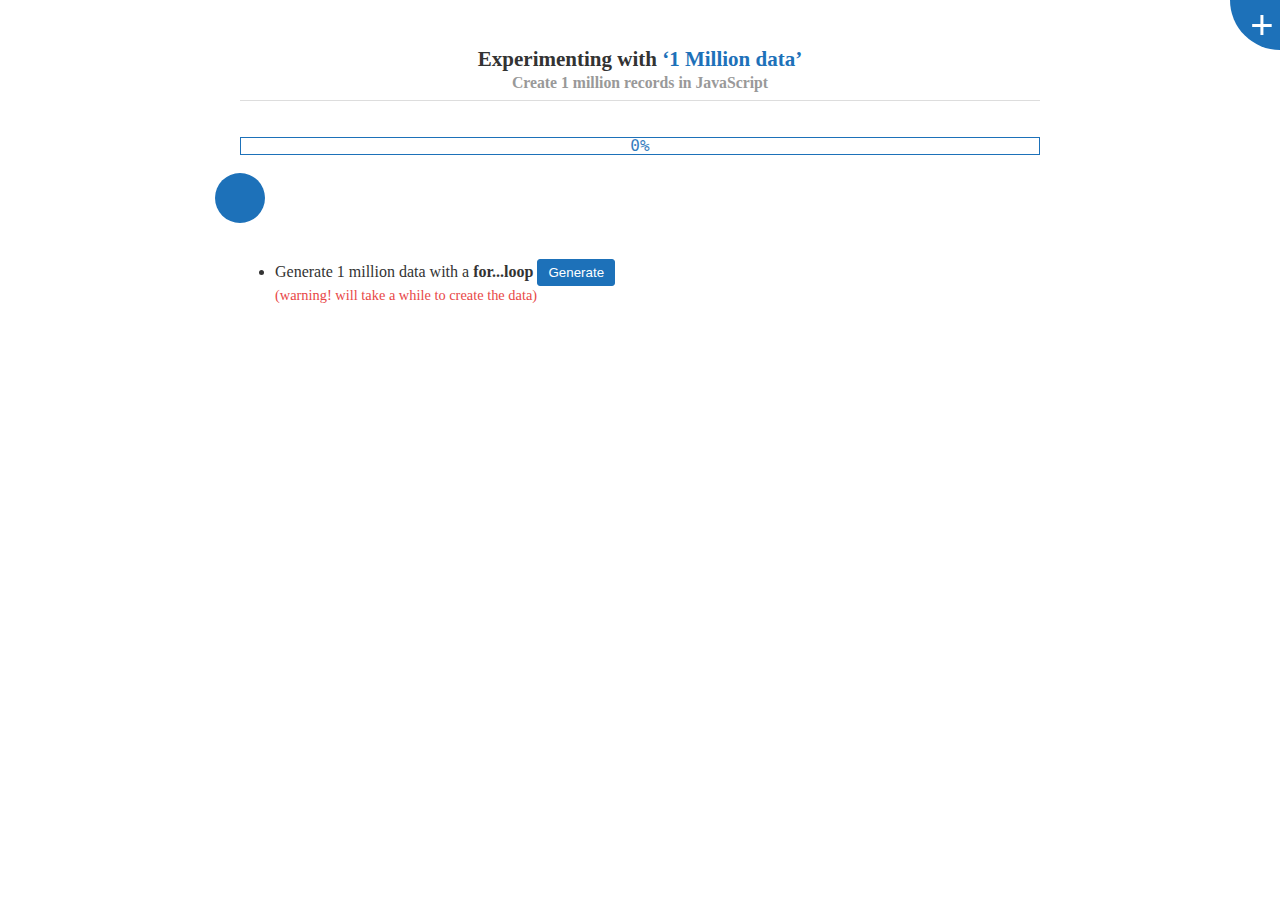
<file: create-data.html>
<!DOCTYPE html>
<html lang="en">
    <head>
        <meta charset="UTF-8">
        <title>Create 1 million records in JavaScript</title>
        <link rel="stylesheet" href="css/style.css">
    </head>
    <body>
        <div class="wrapper-all">
            <h1>Experimenting with <span class="emphasis">&#8216;1 Million data&#8217;</span>
                <span class="subheading">Create 1 million records in JavaScript</span>
            </h1>
            <div class="progress-bar">
                <div class="progress-strip"></div>
                <div class="progress-text">0%</div>
            </div>
            <div class="anim-container">
                <div class="anim-ball"></div>
            </div>
            <!--<hr>-->
            <ul>
                <li>Generate 1 million data with a <strong>for...loop</strong> <button type="button" class="btn-generic" id="btn-gen-forloop-data">Generate</button><br>
                    <span class="warning">(warning! will take a while to create the data)</span>
                </li>
            </ul>
            <button type="button" class="btn-plus">&#43;</button>
        </div>
        <script src="js/jquery.min.js"></script>
        <script src="js/create-data.js"></script>
    </body>
</html>
</file>
<file: css/style.css>
*, *:before, *:after{padding: 0;margin: 0;-webkit-box-sizing: border-box;-moz-box-sizing: border-box;box-sizing: border-box;outline: 0;vertical-align: baseline;}
body{font: 16px/18px Georgia, 'Times New Roman', Times, Baskerville, Georgia, serif;background: #fff;color: #333;}
.wrapper-all{width: 800px;margin: 50px auto 0;max-width: 100%;}
h1{font-size: 21px;margin-bottom: 36px;text-align: center;border-bottom: 1px solid  #ddd;padding-bottom: 8px;}
p{margin-bottom: 18px;}
a, a:link{color: #5a8ed6;}
a:visited{color: #3766a8;}
a:hover, a:focus{color: #37a851;}
a:active{color: #333;}
li{list-style: disc;margin-left: 35px;margin-bottom: 3px;}
hr{height: 0;border: 0;border-bottom: 1px dashed  #ccc;background: #fff;margin-bottom: 35px;}

@keyframes anim-rollingball{
    0%{left: 0%;}
    100%{left: 100%;}
}

.emphasis{color: #1d71b9;}
.subheading{display: block;font-size: .75em;color: #999;margin-top: 6px;}
.warning{color: #e84747;font-size: .9em;}

.btn-generic{display: inline-block;margin: 0;padding: 0 10px;line-height: 25px;border: 1px solid #1d71b9;cursor: pointer;border-radius: 3px;background: #1d71b9;color: #fff;transition: .3s;}
.btn-generic:hover,.btn-generic:focus{background: #37a851;border-color: #37a851;}
.btn-generic:active{background: #333;border-color: #fff;}

.btn-plus{width: 50px;height: 50px;border-radius: 0 0 0 100%;background: #1d71b9;color: #fff;position: fixed;top: 0;right: 0;border: 0;font-size: 40px;line-height: 50px;text-indent: 14px;cursor: pointer;}
.btn-plus:hover,.btn-plus:focus{background: #37a851;}
.btn-plus:active{background: #333;}

.progress-bar{position: relative;width: 100%;height: 18px;margin-bottom: 18px;border: 1px solid  #1d71b9;}
.progress-strip{position: absolute;top: 0;left: 0;height: 100%;background: #1d71b9;width: 0;}
.progress-text{position: absolute;left: 50%;top: 0;color: #1d71b9;background: #fff;line-height: 16px;font-family: monospace;transform: translateX(-50%);padding: 0 10px;opacity: .9;}

.anim-container{position: relative;height: 50px;margin: 0 0 36px;width: 100%;}
.anim-ball{position: absolute;top: 0;left: 0;width: 50px;height: 50px;border-radius: 50%;background: #1d71b9;animation: anim-rollingball 2s linear infinite alternate;transform: translateX(-50%);}
</file>
